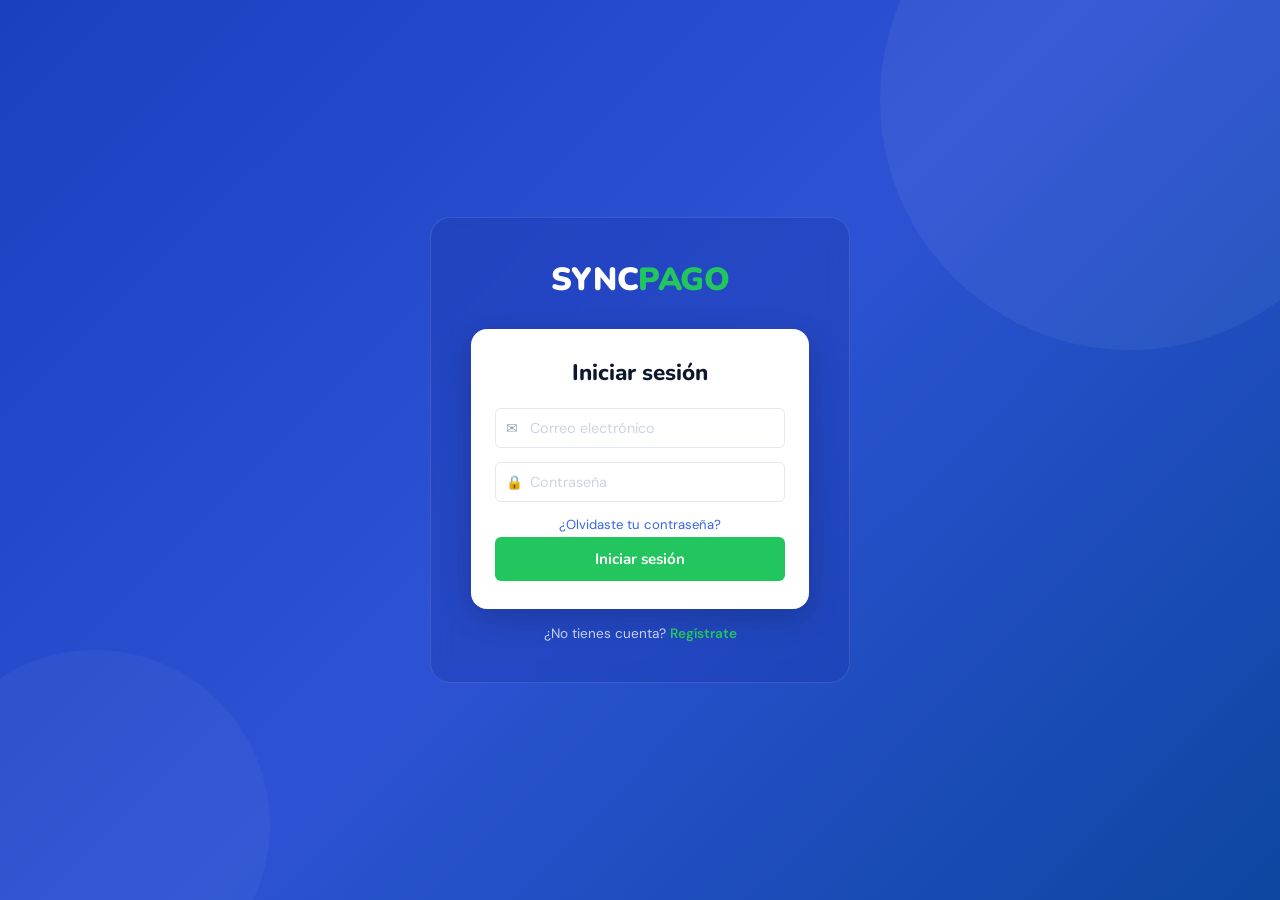
<file: Frontend/pages/index.html>
<!DOCTYPE html>
<html lang="es">
<head>
  <meta charset="UTF-8">
  <meta name="viewport" content="width=device-width, initial-scale=1.0">
  <title>SYNCPAGO — Iniciar sesión</title>
  <link rel="stylesheet" href="../css/variables.css">
  <link rel="stylesheet" href="../css/base.css">
  <link rel="stylesheet" href="../css/auth.css">
  <link rel="icon" href="../img/favicon.ico" type="image/x-icon">
</head>
<body>

<div class="auth-screen">
  <div class="auth-inner">

    <!-- Logo -->
    <div class="auth-logo">SYNC<span>PAGO</span></div>

    <!-- Tarjeta -->
    <div class="auth-card">
      <h2>Iniciar sesión</h2>

      <!-- RF-002: correo + contraseña -->
      <div class="field-group" id="fg-email">
        <span class="icon">✉</span>
        <input type="email" id="email" placeholder="Correo electrónico" autocomplete="email">
        <p class="field-error">Ingresa un correo válido.</p>
      </div>

      <div class="field-group" id="fg-pass">
        <span class="icon">🔒</span>
        <input type="password" id="password" placeholder="Contraseña" autocomplete="current-password">
        <p class="field-error">La contraseña es obligatoria.</p>
      </div>

      <!-- RF-003: enlace recuperación -->
      <a class="forgot-link" href="forgot-password.html">¿Olvidaste tu contraseña?</a>

      <button class="btn-primary" onclick="handleLogin()">Iniciar sesión</button>
    </div>

    <!-- RF-001: ir a registro -->
    <div class="auth-link">
      ¿No tienes cuenta? <a href="register.html">Regístrate</a>
    </div>

  </div>
</div>

<script src="../js/auth.js"></script>
<script>
  function handleLogin() {
    const email    = document.getElementById('email');
    const password = document.getElementById('password');
    let valid = true;

    // RF-024: validación
    if (!email.value || !email.value.includes('@')) {
      document.getElementById('fg-email').classList.add('error');
      valid = false;
    } else {
      document.getElementById('fg-email').classList.remove('error');
    }

    if (!password.value) {
      document.getElementById('fg-pass').classList.add('error');
      valid = false;
    } else {
      document.getElementById('fg-pass').classList.remove('error');
    }

    if (valid) {
      // RF-002: llamada a auth.js → login(email, password)
      login(email.value, password.value);
    }
  }
</script>

</body>
</html>
</file>
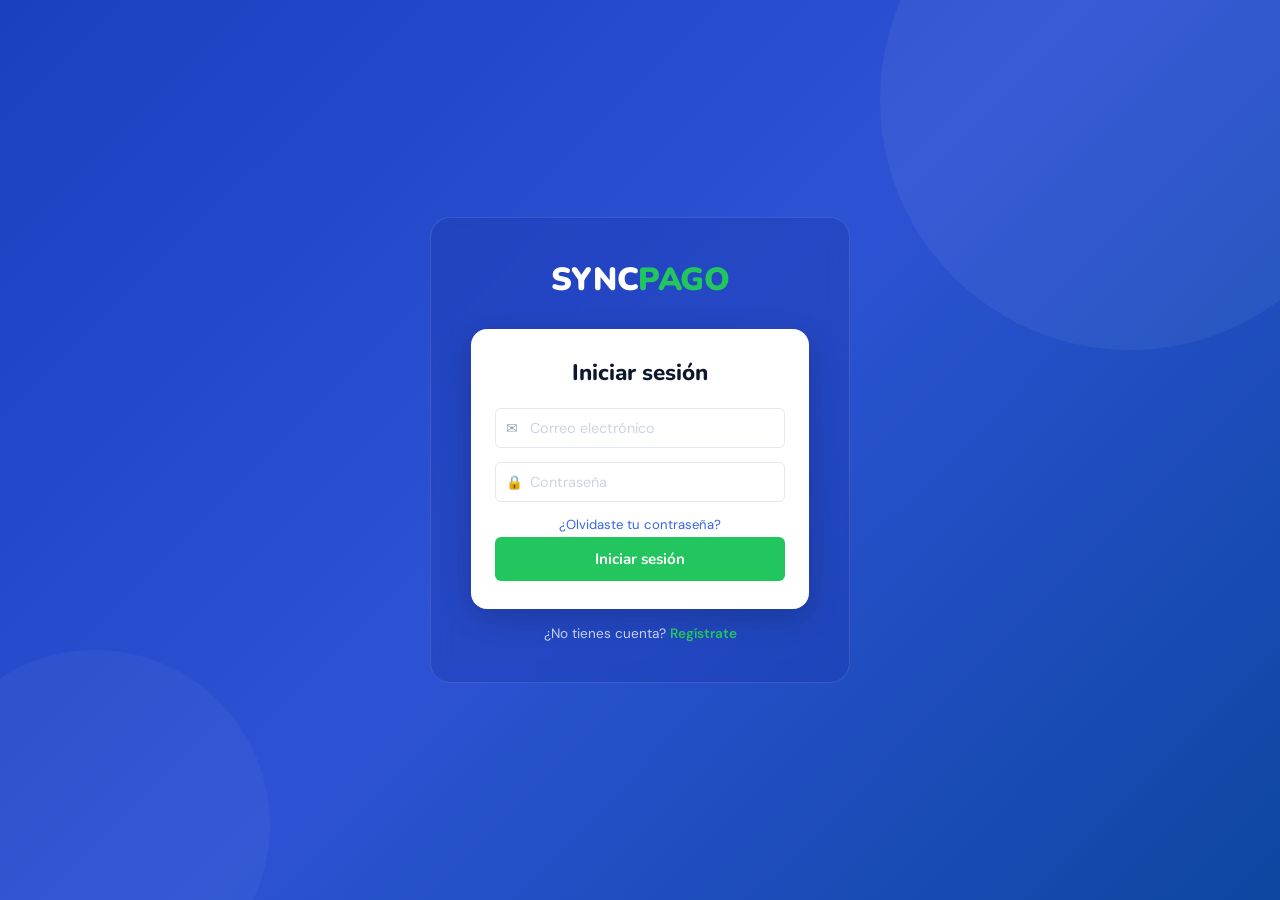
<file: Frontend/pages/dashboard.html>
<!DOCTYPE html>
<html lang="es">
<head>
  <meta charset="UTF-8">
  <meta name="viewport" content="width=device-width, initial-scale=1.0">
  <title>SYNCPAGO — Dashboard</title>
  <link rel="stylesheet" href="../css/variables.css">
  <link rel="stylesheet" href="../css/base.css">
  <link rel="stylesheet" href="../css/layout.css">
  <link rel="stylesheet" href="../css/components.css">
  <link rel="stylesheet" href="../css/dashboard.css">
  <link rel="stylesheet" href="../css/responsive.css">
</head>
<body>

<!-- RF-005: si no hay token → redirige a login (manejado en auth.js) -->

<div class="app-layout">

  <!-- SIDEBAR -->
  <nav class="sidebar" id="sidebar">
    <div class="sidebar-logo">SYNC<span>PAGO</span></div>
    <div class="sidebar-nav">
      <a class="nav-item active" href="dashboard.html">🏠 Inicio</a>
      <a class="nav-item" href="gastos.html">📋 Mis Recibos</a>
      <a class="nav-item" href="recordatorios.html">
        🔔 Recordatorios
        <span class="nav-badge" id="badge-rec">3</span>
      </a>
      <a class="nav-item" href="insights.html">📊 Estadísticas</a>
      <a class="nav-item" href="historial.html">🕓 Historial</a>
    </div>
    <button class="nav-btn-add" onclick="window.location.href='gastos.html'">+ Agregar Recibo</button>
  </nav>
  <div class="sidebar-overlay" id="overlay" onclick="closeSidebar()"></div>

  <!-- MAIN -->
  <div class="main-wrap">

    <!-- TOPBAR -->
    <header class="topbar">
      <button class="menu-toggle" onclick="toggleSidebar()">☰</button>
      <div class="search-bar">
        <span class="search-icon">🔍</span>
        <!-- RF-021: búsqueda -->
        <input type="text" placeholder="Buscar Recibos..." id="global-search">
      </div>
      <div class="topbar-right">
        <!-- RF-018: moneda -->
        <select class="currency-select" id="currency-sel" onchange="setCurrency(this.value)">
          <option value="COP">COP $</option>
          <option value="USD">USD $</option>
          <option value="EUR">EUR €</option>
        </select>
        <!-- RF-022: idioma -->
        <div class="lang-switcher">
          <button class="lang-btn active" onclick="setLang('es',this)">ES</button>
          <button class="lang-btn" onclick="setLang('en',this)">EN</button>
        </div>
        <button class="notif-btn">
          🔔
          <span class="notif-dot"></span>
        </button>
        <div class="user-menu" onclick="toggleDropdown()">
          <div class="avatar">👤</div>
          <span id="username-display">Usuario</span>
          <span>▾</span>
          <!-- RF-004: cerrar sesión -->
          <div class="user-dropdown" id="user-dropdown">
            <div class="dd-header">
              <div class="dd-email" id="email-display"></div>
              <div class="dd-avatar">👤</div>
              <div class="dd-name" id="fullname-display">Usuario</div>
            </div>
            <div class="dd-item manage">🛠 Gestionar cuenta</div>
            <div class="dd-item logout" onclick="logout()">↩ Cerrar sesión</div>
          </div>
        </div>
      </div>
    </header>

    <!-- CONTENT -->
    <main class="content">

     <!-- Bienvenida RF-015 -->
  <div class="welcome-banner">
    <h1>
      ¡Te damos la bienvenida,
     <span id="welcome-name">Usuario</span>!
     </h1>

   <p>
      Aquí tienes un resumen de tus finanzas.
      Revisa tus próximos pagos y mantente al día.
    </p>
  </div>

      <!-- KPIs RF-015 -->
      <div class="kpi-grid">
        <div class="kpi-card">
          <div class="kpi-label">Total este mes</div>
          <div class="kpi-value" id="kpi-total">$0</div>
          <div class="kpi-sub">en recibos registrados</div>
        </div>
        <div class="kpi-card green">
          <div class="kpi-label">Pagados</div>
          <div class="kpi-value" id="kpi-paid">0</div>
          <div class="kpi-sub">obligaciones al día</div>
        </div>
        <div class="kpi-card yellow">
          <div class="kpi-label">Pendientes</div>
          <div class="kpi-value" id="kpi-pending">0</div>
          <div class="kpi-sub">próximos a vencer</div>
        </div>
        <div class="kpi-card red">
          <div class="kpi-label">Vencidos</div>
          <div class="kpi-value" id="kpi-overdue">0</div>
          <div class="kpi-sub">requieren atención</div>
        </div>
      </div>

      <!-- Features -->
      <div class="features-grid">
        <div class="feature-card">
          <div class="feature-icon">📂</div>
          <div>
            <h3>1. Centraliza</h3>
            <p>Reúne todos tus gastos (arriendo, luz, salud...) en un solo lugar seguro.</p>
          </div>
        </div>
        <div class="feature-card">
          <div class="feature-icon">📅</div>
          <div>
            <h3>2. Automatiza</h3>
            <p>Configura ciclos de pago y recibe alertas automáticas antes del vencimiento.</p>
          </div>
        </div>
        <div class="feature-card">
          <div class="feature-icon">📱</div>
          <div>
            <h3>3. Notificaciones</h3>
            <p>Alertas preventivas por WhatsApp para pagar a tiempo y evitar mora.</p>
          </div>
        </div>
        <div class="feature-card">
          <div class="feature-icon">📊</div>
          <div>
            <h3>4. Historial</h3>
            <p>Consulta el historial completo de tus consumos y analiza tu flujo de efectivo.</p>
          </div>
        </div>
      </div>

    </main>
  </div>
</div>

<!-- TOAST -->
<div class="toast" id="toast"></div>

<script src="../js/auth.js"></script>
<script src="../js/utils.js"></script>
<script src="../js/i18n.js"></script>
<script src="../js/dashboard.js"></script>
<script>
  // RF-005: guard
  requireAuth();

  function toggleSidebar() {
    document.getElementById('sidebar').classList.toggle('open');
    document.getElementById('overlay').classList.toggle('open');
  }
  function closeSidebar() {
    document.getElementById('sidebar').classList.remove('open');
    document.getElementById('overlay').classList.remove('open');
  }
  function toggleDropdown() {
    document.getElementById('user-dropdown').classList.toggle('open');
  }
  document.addEventListener('click', e => {
    const menu = document.querySelector('.user-menu');
    const dd   = document.getElementById('user-dropdown');
    if (dd && !menu.contains(e.target)) dd.classList.remove('open');
  });
</script>
<script>

document.addEventListener("DOMContentLoaded", () => {

    const currency =
        localStorage.getItem("currency")
        || "COP";

    const selector =
        document.getElementById("currency-sel");

    if (selector) {
        selector.value = currency;
    }

});

</script>
</body>
</html>
</file>
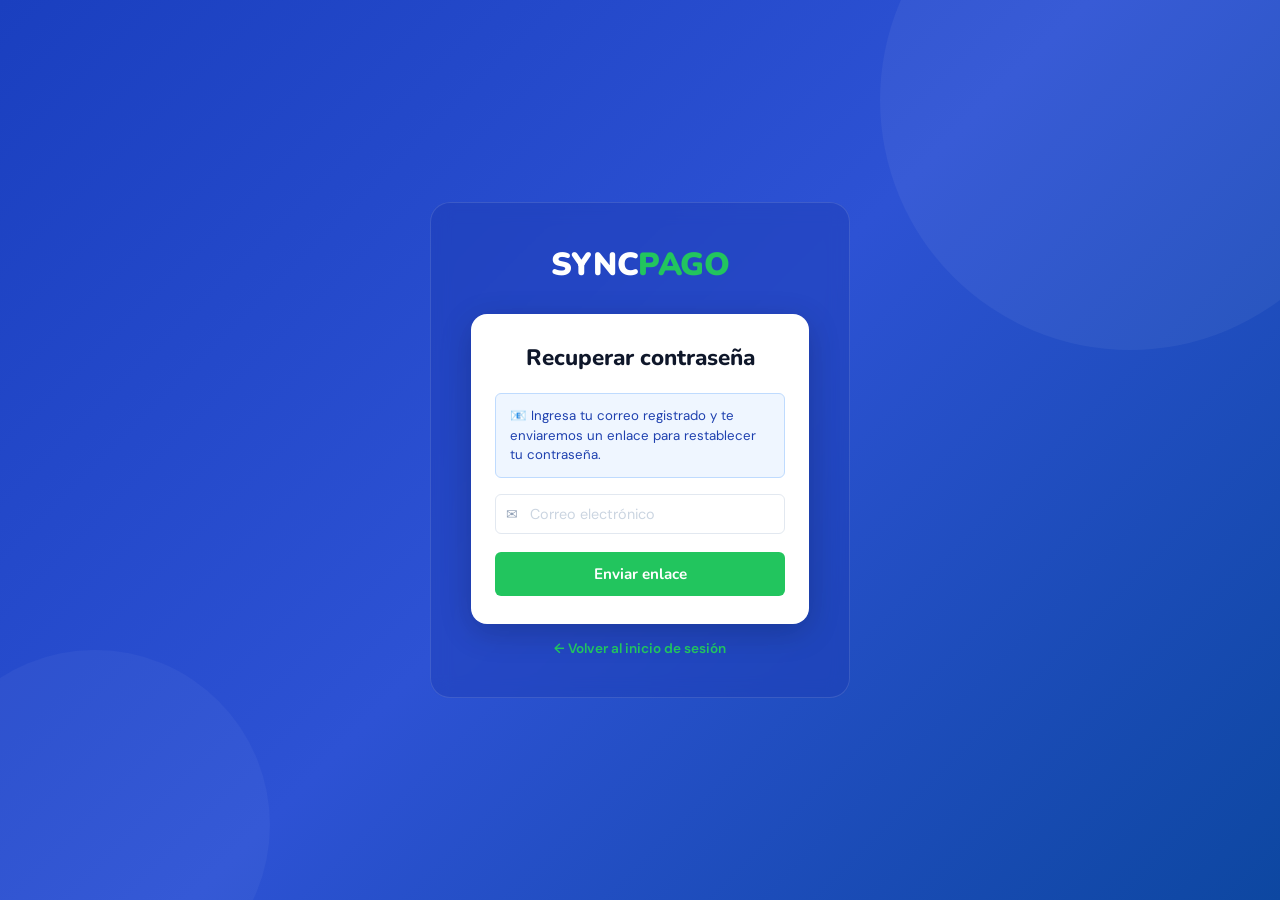
<file: Frontend/pages/forgot-password.html>
<!DOCTYPE html>
<html lang="es">
<head>
  <meta charset="UTF-8">
  <meta name="viewport" content="width=device-width, initial-scale=1.0">
  <title>SYNCPAGO — Recuperar contraseña</title>
  <link rel="stylesheet" href="../css/variables.css">
  <link rel="stylesheet" href="../css/base.css">
  <link rel="stylesheet" href="../css/auth.css">
</head>
<body>

<div class="auth-screen">
  <div class="auth-inner">

    <div class="auth-logo">SYNC<span>PAGO</span></div>

    <div class="auth-card">
      <h2>Recuperar contraseña</h2>

      <!-- RF-003 -->
      <div class="info-box">
        📧 Ingresa tu correo registrado y te enviaremos un enlace para restablecer tu contraseña.
      </div>

      <div class="field-group" id="fg-email">
        <span class="icon">✉</span>
        <input type="email" id="email" placeholder="Correo electrónico">
        <p class="field-error">Ingresa un correo válido.</p>
      </div>

      <button class="btn-primary" onclick="handleForgot()">Enviar enlace</button>

      <!-- Mensaje de éxito (oculto por defecto) -->
      <div id="success-msg" class="hidden" style="
        margin-top: 14px;
        background: #dcfce7;
        border-radius: 8px;
        padding: 12px 14px;
        font-size: 0.85rem;
        color: #16a34a;
        text-align: center;
      ">
        ✅ Enlace enviado. Revisa tu bandeja de entrada.
      </div>
    </div>

    <div class="auth-link">
      <a href="index.html">← Volver al inicio de sesión</a>
    </div>

  </div>
</div>

<script src="../js/auth.js"></script>
<script>
  function handleForgot() {
    const email = document.getElementById('email');
    const fg    = document.getElementById('fg-email');

    if (!email.value.includes('@')) {
      fg.classList.add('error');
      return;
    }
    fg.classList.remove('error');

    // RF-003: llamada a auth.js → forgotPassword(email)
    forgotPassword(email.value);
    document.getElementById('success-msg').classList.remove('hidden');
  }
</script>

</body>
</html>
</file>
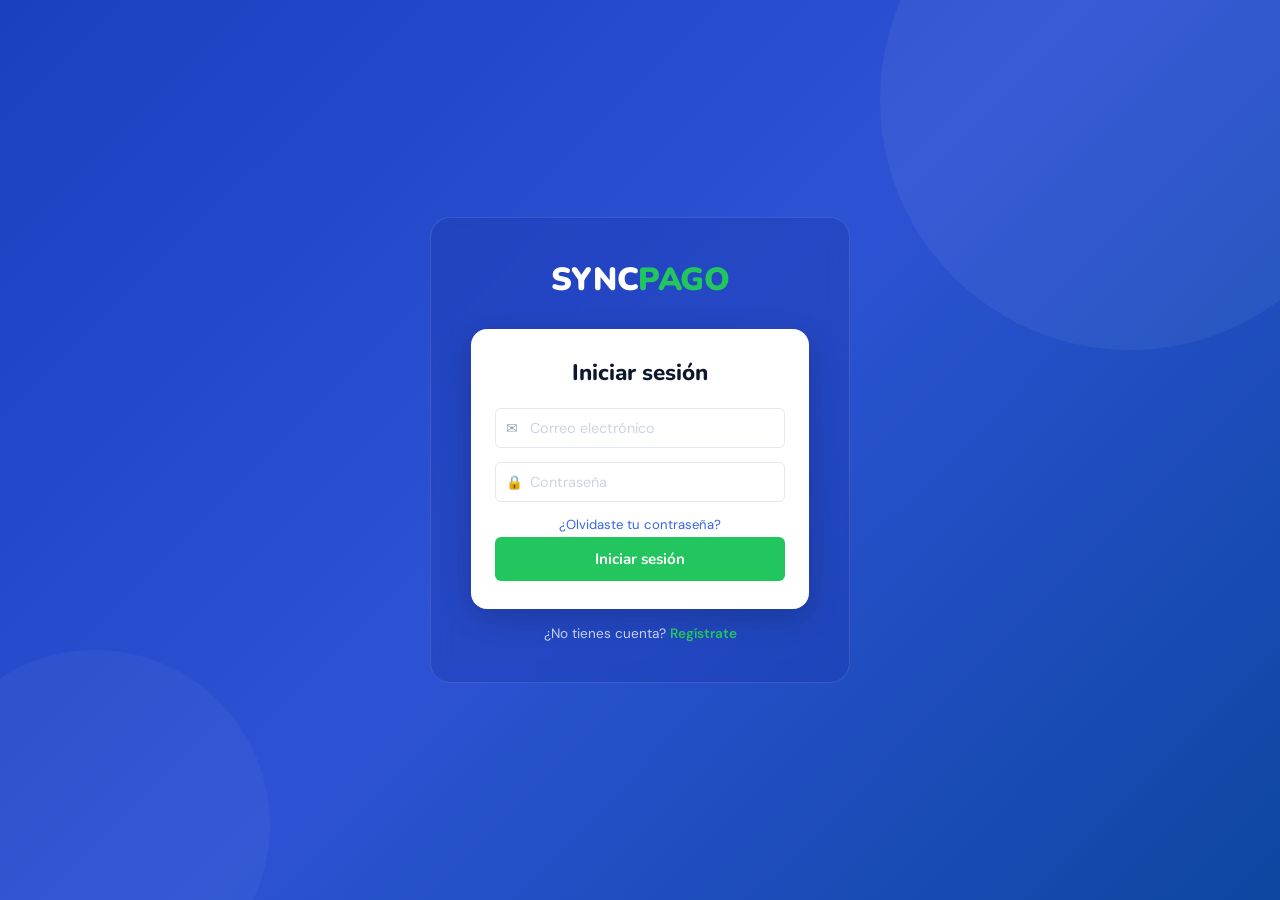
<file: Frontend/pages/gastos.html>
<!DOCTYPE html>
<html lang="es">
<head>
  <meta charset="UTF-8">
  <meta name="viewport" content="width=device-width, initial-scale=1.0">
  <title>SYNCPAGO — Mis Recibos</title>
  <link rel="stylesheet" href="../css/variables.css">
  <link rel="stylesheet" href="../css/base.css">
  <link rel="stylesheet" href="../css/layout.css">
  <link rel="stylesheet" href="../css/components.css">
  <link rel="stylesheet" href="../css/responsive.css">
</head>
<body>

<div class="app-layout">

  <!-- SIDEBAR -->
  <nav class="sidebar" id="sidebar">
    <div class="sidebar-logo">SYNC<span>PAGO</span></div>
    <div class="sidebar-nav">
      <a class="nav-item" href="dashboard.html">🏠 Inicio</a>
      <a class="nav-item active" href="recibos.html">📋 Mis Recibos</a>
      <a class="nav-item" href="recordatorios.html">🔔 Recordatorios</a>
      <a class="nav-item" href="insights.html">📊 Estadísticas</a>
      <a class="nav-item" href="historial.html">🕓 Historial</a>
    </div>
    <button class="nav-btn-add" onclick="openModal('modal-nuevo')">+ Agregar Recibo</button>
  </nav>
  <div class="sidebar-overlay" id="overlay" onclick="closeSidebar()"></div>

  <div class="main-wrap">

    <header class="topbar">
      <button class="menu-toggle" onclick="toggleSidebar()">☰</button>
      <div class="search-bar">
        <span class="search-icon">🔍</span>
        <!-- RF-021 -->
        <input type="text" id="search" placeholder="Buscar por Empresa/Servicio..." oninput="filterGastos()">
      </div>
      <div class="topbar-right">
        <button class="notif-btn">🔔</button>
        <div class="user-menu" onclick="toggleDropdown()">
    <div class="avatar">👤</div>

    <span id="username-display">Usuario</span> ▾

    <div class="user-dropdown" id="user-dropdown">
        <div class="dd-header">
            <div class="dd-avatar">👤</div>

            <div class="dd-name" id="fullname-display">
                Usuario
            </div>

            <div class="dd-email" id="email-display"></div>
        </div>

        <div class="dd-item logout" onclick="logout()">
            ↩ Cerrar sesión
        </div>
    </div>
</div>
    </header>

    <main class="content">

      <div class="page-header">
        <h2>Mis Recibos</h2>
        <p>Gestiona todas tus obligaciones financieras en un solo lugar.</p>
      </div>

      <div class="page-notice">
        Todo recibo registrado puede ser editado en cualquier momento. Al eliminar, el registro se conserva en el historial.
      </div>

      <!-- RF-021: Toolbar de búsqueda y filtros -->
      <div class="table-toolbar">
        <!-- RF-007: filtrar por categoría -->
        <select class="filter-btn" id="filter-cat" onchange="filterGastos()" style="padding:7px 14px;appearance:none;border:1.5px solid var(--gray-200);border-radius:var(--radius-sm);font-size:0.85rem;font-weight:600;color:var(--gray-700);background:white;">
          <option value="">☰ Todas las categorías</option>
          <option value="Vivienda">🏠 Vivienda</option>
          <option value="Servicios">💡 Servicios</option>
          <option value="Salud">❤️ Salud</option>
          <option value="Educación">📚 Educación</option>
          <option value="Ocio">🎭 Ocio</option>
          <option value="Impuestos">📑 Impuestos</option>
          <option value="Otro">📦 Otro</option>
        </select>

        <!-- RF-023: filtrar por estado -->
        <select class="filter-btn" id="filter-status" onchange="filterGastos()" style="padding:7px 14px;appearance:none;border:1.5px solid var(--gray-200);border-radius:var(--radius-sm);font-size:0.85rem;font-weight:600;color:var(--gray-700);background:white;">
          <option value="">Todos los estados</option>
          <option value="Pendiente">Pendiente</option>
          <option value="Hoy">Hoy</option>
          <option value="Vencido">Vencido</option>
          <option value="Pagado">Pagado</option>
        </select>

        <div class="search-input-wrap">
          <span style="color:var(--gray-400);font-size:0.85rem">🔍</span>
          <input type="text" placeholder="Buscar recibo..." id="search2" oninput="filterGastos()">
        </div>
      </div>

      <!-- Tabla RF-006 RF-007 RF-008 RF-009 RF-010 RF-011 RF-023 -->
      <table class="data-table">
        <thead>
          <tr>
            <th>Empresa/Servicio</th>
            <th>Categoría</th>
            <th>Monto</th>
            <th>Vencimiento</th>
            <th>Ciclo</th>
            <th>Estado</th><!-- RF-023 -->
            <th>Acciones</th>
          </tr>
        </thead>
        <tbody id="gastos-tbody">
          <!-- Poblado por gastos.js -->
        </tbody>
      </table>

      <!-- Paginación -->
      <div class="pagination">
        <span id="pag-info">Página 1 de 1</span>
        <div class="page-btns">
          <button class="page-btn" id="btn-prev" disabled onclick="changePage(-1)">Anterior</button>
          <span class="page-info" id="pag-num">1 de 1</span>
          <button class="page-btn" id="btn-next" onclick="changePage(1)">Siguiente</button>
        </div>
      </div>

    </main>
  </div>
</div>

<!-- ══ MODAL: NUEVO GASTO RF-006 RF-007 RF-010 RF-011 ══ -->
<div class="modal-overlay" id="modal-nuevo">
  <div class="modal">
    <div class="modal-header">
      <button class="modal-back" onclick="closeModal('modal-nuevo')">←</button>
      <h3>Nuevo recibo</h3>
    </div>
    <div class="modal-body">

      <!-- RF-006: nombre -->
      <div class="form-field" id="ff-nombre">
        <label><span class="licon">📋</span> Nombre del recibo</label>
        <input type="text" id="new-nombre" placeholder="Ej: Arriendo, Luz, Netflix...">
        <p class="field-error">El nombre es obligatorio.</p>
      </div>

      <!-- RF-007: categoría -->
      <div class="form-field">
        <label>Categoría</label>
        <div class="select-wrap">
          <select id="new-categoria">
            <option value="">Seleccionar categoría</option>
            <option>Vivienda</option>
            <option>Servicios</option>
            <option>Salud</option>
            <option>Educación</option>
            <option>Ocio</option>
            <option>Impuestos</option>
            <option>Otro</option>
          </select>
        </div>
      </div>

      <!-- RF-006: monto -->
      <div class="form-field" id="ff-monto">
        <label>$ Monto</label>
        <input type="number" id="new-monto" placeholder="0" min="0">
        <p class="field-error">Ingresa un monto válido mayor a 0.</p>
      </div>

      <!-- RF-006: fecha de vencimiento -->
      <div class="form-field" id="ff-fecha">
        <label>📅 Fecha de vencimiento</label>
        <input type="date" id="new-fecha">
        <p class="field-error">La fecha es obligatoria.</p>
      </div>

      <!-- RF-010: ciclo -->
      <div class="form-field">
        <label>🔁 Ciclo de pago</label>
        <div class="select-wrap">
          <select id="new-ciclo">
            <option value="unico">Único</option>
            <option value="diario">Diario</option>
            <option value="semanal">Semanal</option>
            <option value="mensual" selected>Mensual</option>
            <option value="trimestral">Trimestral</option>
            <option value="anual">Anual</option>
          </select>
        </div>
      </div>

      <!-- RF-011: color personalizado -->
      <div class="form-field">
        <label>🎨 Color identificador</label>
        <div class="color-picker-row">
          <input type="color" id="new-color" value="#3563e9">
          <span style="font-size:0.83rem;color:var(--gray-500)">Elige un color para identificar este gasto rápidamente</span>
        </div>
      </div>

    </div>
    <div class="modal-footer">
      <button class="btn-confirm" onclick="addGasto()">Confirmar</button>
    </div>
  </div>
</div>

<!-- ══ MODAL: EDITAR GASTO RF-008 ══ -->
<div class="modal-overlay" id="modal-editar">
  <div class="modal">
    <div class="modal-header">
      <button class="modal-back" onclick="closeModal('modal-editar')">←</button>
      <h3>Editar recibo</h3>
    </div>
    <div class="modal-body">
      <div class="form-field">
        <label>Nombre</label>
        <input type="text" id="edit-nombre">
      </div>
      <div class="form-field">
        <label>Categoría</label>
        <div class="select-wrap">
          <select id="edit-categoria">
            <option>Vivienda</option><option>Servicios</option>
            <option>Salud</option><option>Educación</option>
            <option>Ocio</option><option>Impuestos</option><option>Otro</option>
          </select>
        </div>
      </div>
      <div class="form-row">
        <div class="form-field">
          <label>$ Monto</label>
          <input type="number" id="edit-monto" min="0">
        </div>
        <div class="form-field">
          <label>📅 Fecha</label>
          <input type="date" id="edit-fecha">
        </div>
      </div>
      <div class="form-field">
        <label>🔁 Ciclo</label>
        <div class="select-wrap">
          <select id="edit-ciclo">
            <option value="unico">Único</option>
            <option value="diario">Diario</option>
            <option value="semanal">Semanal</option>
            <option value="mensual">Mensual</option>
            <option value="trimestral">Trimestral</option>
            <option value="anual">Anual</option>
          </select>
        </div>
      </div>
      <div class="form-field">
        <label>🎨 Color</label>
        <input type="color" id="edit-color">
      </div>
    </div>
    <div class="modal-footer">
      <button class="btn-save" onclick="saveEdit()">Guardar cambios</button>
      <!-- RF-009: soft delete -->
      <button class="btn-danger" onclick="softDelete()">Eliminar</button>
    </div>
  </div>
</div>

<!-- TOAST -->
<div class="toast" id="toast"></div>

<script src="../js/auth.js"></script>
<script src="../js/utils.js"></script>
<script src="../js/gastos.js"></script>
<script>
  requireAuth();
  function toggleSidebar() {
    document.getElementById('sidebar').classList.toggle('open');
    document.getElementById('overlay').classList.toggle('open');
  }
  function closeSidebar() {
    document.getElementById('sidebar').classList.remove('open');
    document.getElementById('overlay').classList.remove('open');
  }
  function toggleDropdown() {
    document.getElementById('user-dropdown').classList.toggle('open');
  }
  function openModal(id)  { document.getElementById(id).classList.add('open'); }
  function closeModal(id) { document.getElementById(id).classList.remove('open'); }
  document.querySelectorAll('.modal-overlay').forEach(o =>
    o.addEventListener('click', e => { if (e.target === o) o.classList.remove('open'); })
  );
</script>
</body>
</html>
</file>
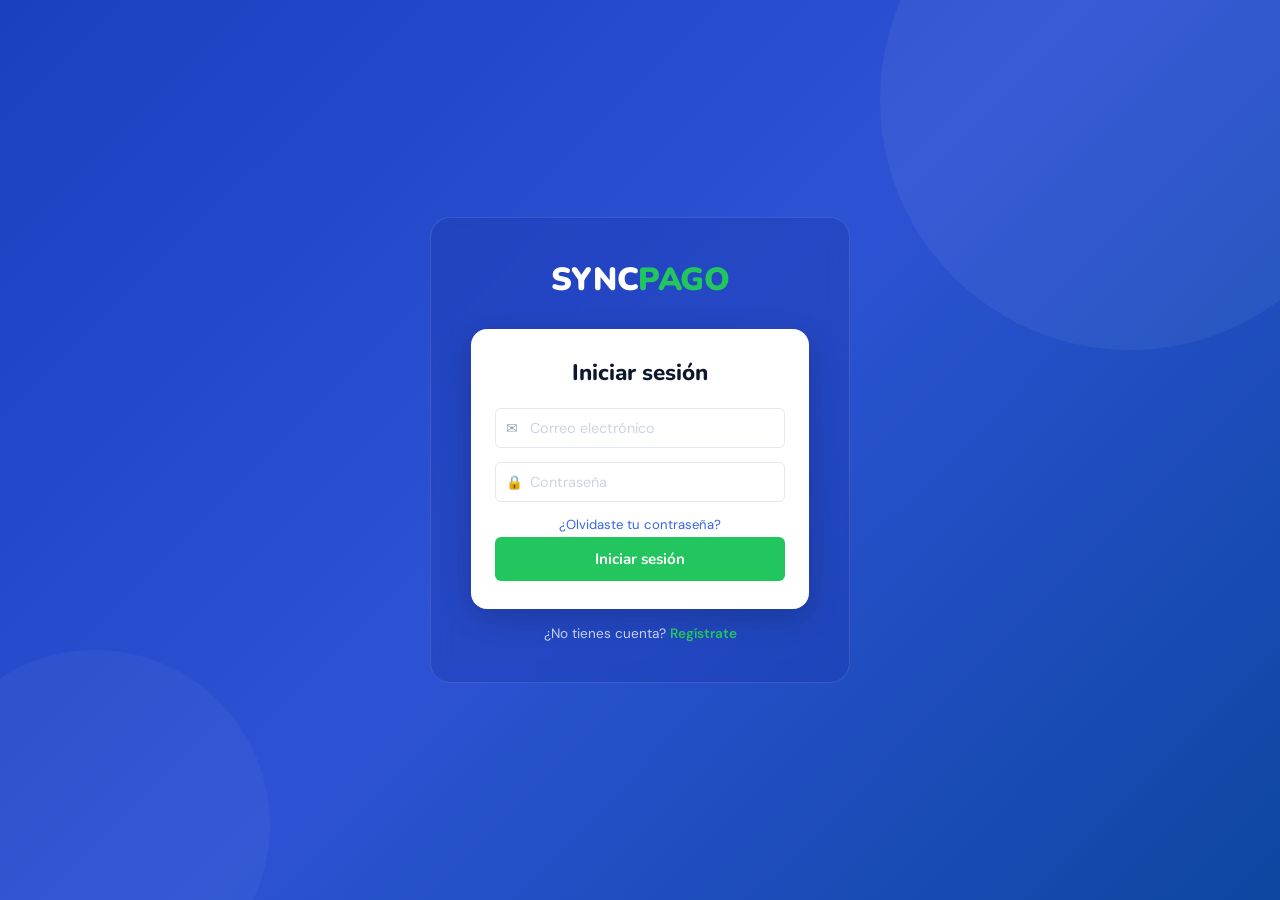
<file: Frontend/pages/historial.html>
<!DOCTYPE html>
<html lang="es">
<head>
  <meta charset="UTF-8">
  <meta name="viewport" content="width=device-width, initial-scale=1.0">
  <title>SYNCPAGO — Historial</title>
  <link rel="stylesheet" href="../css/variables.css">
  <link rel="stylesheet" href="../css/base.css">
  <link rel="stylesheet" href="../css/layout.css">
  <link rel="stylesheet" href="../css/components.css">
  <link rel="stylesheet" href="../css/responsive.css">
</head>
<body>

<div class="app-layout">

  <nav class="sidebar" id="sidebar">
    <div class="sidebar-logo">SYNC<span>PAGO</span></div>
    <div class="sidebar-nav">
      <a class="nav-item" href="dashboard.html">🏠 Inicio</a>
      <a class="nav-item" href="gastos.html">📋 Mis Recibos</a>
      <a class="nav-item" href="recordatorios.html">🔔 Recordatorios</a>
      <a class="nav-item" href="insights.html">📊 Estadísticas</a>
      <a class="nav-item active" href="historial.html">🕓 Historial</a>
    </div>
    <button class="nav-btn-add" onclick="window.location.href='gastos.html'">+ Agregar Recibo</button>
  </nav>
  <div class="sidebar-overlay" id="overlay" onclick="closeSidebar()"></div>

  <div class="main-wrap">
    <header class="topbar">
      <button class="menu-toggle" onclick="toggleSidebar()">☰</button>
      <div class="search-bar">
        <span class="search-icon">🔍</span>
        <!-- RF-021 -->
        <input type="text" placeholder="Buscar en historial..." id="hist-search" oninput="filterHistorial()">
      </div>
      <div class="topbar-right">
        <button class="notif-btn">🔔</button>
       <div class="user-menu" onclick="toggleDropdown()">
    <div class="avatar">👤</div>

    <span id="username-display">Usuario</span> ▾

    <div class="user-dropdown" id="user-dropdown">
        <div class="dd-header">
            <div class="dd-avatar">👤</div>

            <div class="dd-name" id="fullname-display">
                Usuario
            </div>

            <div class="dd-email" id="email-display"></div>
        </div>

        <div class="dd-item logout" onclick="logout()">
            ↩ Cerrar sesión
        </div>
    </div>
</div>
    </header>

    <main class="content">

      <div class="page-header">
        <h2>Historial</h2>
        <p>Consulta el historial completo de tus recibos registrados.</p>
      </div>

      <!-- RF-021: Filtros avanzados -->
      <div class="table-toolbar">
        <!-- Filtro por estado -->
        <select class="filter-btn" id="hist-status" onchange="filterHistorial()" style="padding:7px 14px;appearance:none;border:1.5px solid var(--gray-200);border-radius:var(--radius-sm);font-size:0.85rem;font-weight:600;color:var(--gray-700);background:white;">
          <option value="">Todos los estados</option>
          <option value="Pagado">✅ Pagado</option>
          <option value="Pendiente">⏳ Pendiente</option>
          <option value="Vencido">⚠️ Vencido</option>
          <option value="Eliminado">🗑 Eliminado</option>
        </select>

        <!-- Filtro por categoría -->
        <select class="filter-btn" id="hist-cat" onchange="filterHistorial()" style="padding:7px 14px;appearance:none;border:1.5px solid var(--gray-200);border-radius:var(--radius-sm);font-size:0.85rem;font-weight:600;color:var(--gray-700);background:white;">
          <option value="">Todas las categorías</option>
          <option>Vivienda</option>
          <option>Servicios</option>
          <option>Salud</option>
          <option>Educación</option>
          <option>Ocio</option>
          <option>Impuestos</option>
        </select>

        <!-- RF-021: filtro por rango de fechas -->
        <input type="date" id="hist-from"
          style="padding:7px 10px;border:1.5px solid var(--gray-200);border-radius:var(--radius-sm);font-size:0.82rem;color:var(--gray-700);background:white;"
          onchange="filterHistorial()" title="Desde">
        <input type="date" id="hist-to"
          style="padding:7px 10px;border:1.5px solid var(--gray-200);border-radius:var(--radius-sm);font-size:0.82rem;color:var(--gray-700);background:white;"
          onchange="filterHistorial()" title="Hasta">

        <div class="search-input-wrap">
          <span style="color:var(--gray-400);font-size:0.85rem">🔍</span>
          <input type="text" placeholder="Buscar..." id="hist-q" oninput="filterHistorial()">
        </div>
      </div>

      <!-- RF-019: tabla de historial completo -->
      <table class="data-table">
        <thead>
          <tr>
            <th>Empresa/Servicio</th>
            <th>Categoría</th>
            <th>Monto</th>
            <th>Fecha de vencimiento</th>
            <th>Estado</th>
          </tr>
        </thead>
        <tbody id="hist-tbody">
        </tbody>
      </table>

      <div class="pagination">

  <span id="hist-pag-info">
    Página 1 de 1
  </span>

  <div class="page-btns">

    <button
      class="page-btn"
      id="hist-prev"
      disabled>
      Anterior
    </button>

    <span
      class="page-info"
      id="hist-pag-num">
      1 de 1
    </span>

    <button
      class="page-btn"
      id="hist-next">
      Siguiente
    </button>

  </div>

</div>

    </main>
  </div>
</div>

<div class="toast" id="toast"></div>

<script src="../js/auth.js"></script>
<script src="../js/utils.js"></script>
<script src="../js/historial.js"></script>
<script>
  requireAuth();


  function toggleSidebar() {
    document.getElementById('sidebar').classList.toggle('open');
    document.getElementById('overlay').classList.toggle('open');
  }
  function closeSidebar() {
    document.getElementById('sidebar').classList.remove('open');
    document.getElementById('overlay').classList.remove('open');
  }
  function toggleDropdown() {
    document.getElementById('user-dropdown').classList.toggle('open');
  }
</script>
</body>
</html>
</file>
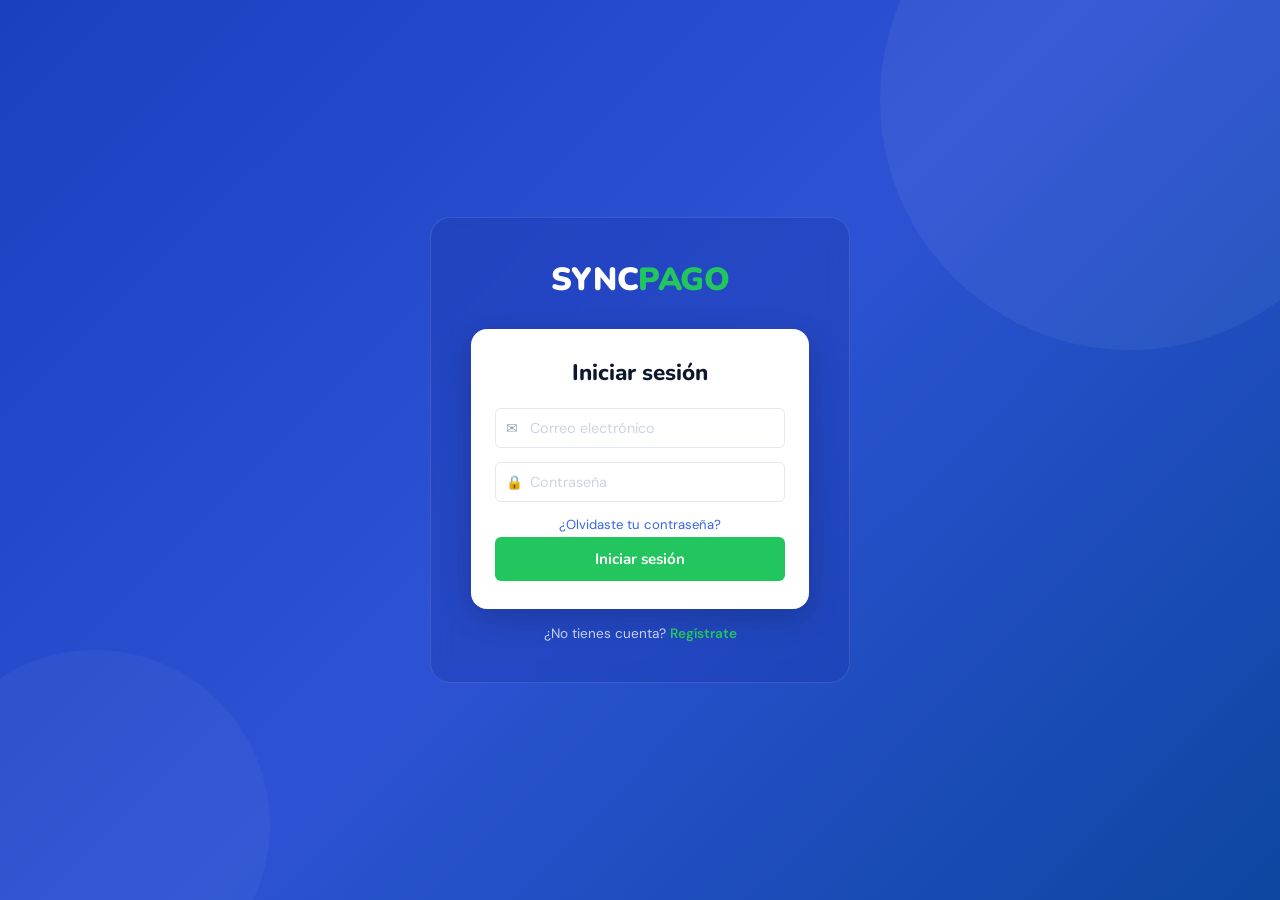
<file: Frontend/pages/insights.html>
<!DOCTYPE html>
<html lang="es">
<head>
  <meta charset="UTF-8">
  <meta name="viewport" content="width=device-width, initial-scale=1.0">
  <title>SYNCPAGO — Estadísticas</title>
  <link rel="stylesheet" href="../css/variables.css">
  <link rel="stylesheet" href="../css/base.css">
  <link rel="stylesheet" href="../css/layout.css">
  <link rel="stylesheet" href="../css/components.css">
  <link rel="stylesheet" href="../css/dashboard.css">
  <link rel="stylesheet" href="../css/responsive.css">
  <style>
    /* Barra de distribución simple RF-017 */
    .bar-item { margin-bottom: 14px; }
    .bar-label {
      display: flex;
      justify-content: space-between;
      font-size: 0.83rem;
      font-weight: 600;
      color: var(--gray-700);
      margin-bottom: 5px;
    }
    .bar-track {
      height: 10px;
      background: var(--gray-100);
      border-radius: 20px;
      overflow: hidden;
    }
    .bar-fill {
      height: 100%;
      border-radius: 20px;
      transition: width 0.5s ease;
    }

    /* Totales RF-016 */
    .total-row {
      display: flex;
      justify-content: space-between;
      align-items: center;
      padding: 14px 0;
      border-bottom: 1px solid var(--gray-100);
    }
    .total-row:last-child { border-bottom: none; }
    .total-row .label { font-size: 0.88rem; color: var(--gray-500); }
    .total-row .value {
      font-family: var(--font-display);
      font-weight: 800;
      font-size: 1.1rem;
      color: var(--gray-900);
    }
    .total-row .value.green { color: var(--green-dark); }
    .total-row .value.red   { color: var(--red); }
  </style>
</head>
<body>

<div class="app-layout">

  <nav class="sidebar" id="sidebar">
    <div class="sidebar-logo">SYNC<span>PAGO</span></div>
    <div class="sidebar-nav">
      <a class="nav-item" href="dashboard.html">🏠 Inicio</a>
      <a class="nav-item" href="gastos.html">📋 Mis Recibos</a>
      <a class="nav-item" href="recordatorios.html">🔔 Recordatorios</a>
      <a class="nav-item active" href="insights.html">📊 Estadísticas</a>
      <a class="nav-item" href="historial.html">🕓 Historial</a>
    </div>
    <button class="nav-btn-add" onclick="window.location.href='gastos.html'">+ Agregar Recibo</button>
  </nav>
  <div class="sidebar-overlay" id="overlay" onclick="closeSidebar()"></div>

  <div class="main-wrap">
    <header class="topbar">
      <button class="menu-toggle" onclick="toggleSidebar()">☰</button>
      <div class="search-bar">
        <span class="search-icon">🔍</span>
        <input type="text" placeholder="Buscar...">
      </div>
      <div class="topbar-right">
        <!-- RF-018: selector de moneda -->
        <select class="currency-select" id="currency-sel" onchange="setCurrency(this.value)">
          <option value="COP">COP $</option>
          <option value="USD">USD $</option>
          <option value="EUR">EUR €</option>
        </select>
        <button class="notif-btn">🔔</button>
        <div class="user-menu" onclick="toggleDropdown()">
  <div class="avatar">👤</div>

  <span id="username-display">Usuario</span> ▾

  <div class="user-dropdown" id="user-dropdown">
    <div class="dd-header">
      <div class="dd-avatar">👤</div>

      <div class="dd-name" id="fullname-display">
        Usuario
      </div>

      <div class="dd-email" id="email-display"></div>
    </div>

    <div class="dd-item logout" onclick="logout()">
      ↩ Cerrar sesión
    </div>
  </div>
</div>
    </header>

    <main class="content">

      <div class="page-header">
        <h2>Estadísticas financieras</h2>
        <p>Analiza tus recibos mes a mes y toma mejores decisiones.</p>
      </div>

      <!-- RF-016: navegación de meses -->
      <div class="month-nav">
        <button onclick="changeMonth(-1)">← Anterior</button>
        <span id="current-month">Junio 2026</span>
        <button onclick="changeMonth(1)">Siguiente →</button>
      </div>

      <!-- RF-016: resumen mensual -->
      <div class="chart-section" style="margin-bottom:20px;">
        <h3>Resumen del mes</h3>
        <div class="total-row">
          <span class="label">Total registrado</span>
          <span class="value" id="ins-total">$560.550</span>
        </div>
        <div class="total-row">
          <span class="label">✅ Pagado</span>
          <span class="value green" id="ins-paid">$197.900</span>
        </div>
        <div class="total-row">
          <span class="label">⏳ Pendiente</span>
          <span class="value" id="ins-pending">$313.050</span>
        </div>
        <div class="total-row">
          <span class="label">⚠️ Vencido</span>
          <span class="value red" id="ins-overdue">$93.000</span>
        </div>
      </div>

      <!-- RF-017: distribución por categoría -->
      <div class="chart-section">
        <h3>📊 Distribución por categoría</h3>
        <div id="bars-container">
          <!-- Poblado por dashboard.js -->
          <div class="bar-item">
            <div class="bar-label"><span>🏠 Vivienda</span><span>$235.000 (42%)</span></div>
            <div class="bar-track"><div class="bar-fill" style="width:42%;background:#3563e9;"></div></div>
          </div>
          <div class="bar-item">
            <div class="bar-label"><span>💡 Servicios</span><span>$171.600 (31%)</span></div>
            <div class="bar-track"><div class="bar-fill" style="width:31%;background:#22c55e;"></div></div>
          </div>
          <div class="bar-item">
            <div class="bar-label"><span>🔥 Gas</span><span>$93.000 (17%)</span></div>
            <div class="bar-track"><div class="bar-fill" style="width:17%;background:#ef4444;"></div></div>
          </div>
          <div class="bar-item">
            <div class="bar-label"><span>📦 Otro</span><span>$60.950 (10%)</span></div>
            <div class="bar-track"><div class="bar-fill" style="width:10%;background:#eab308;"></div></div>
          </div>
        </div>
      </div>

    </main>
  </div>
</div>

<div class="toast" id="toast"></div>

<script src="../js/auth.js"></script>
<script src="../js/utils.js"></script>
<script src="../js/dashboard.js"></script>
<script>
  requireAuth();
  let currentDate = new Date(2026, 5, 1); // Junio 2026

  function changeMonth(dir) {
    currentDate.setMonth(currentDate.getMonth() + dir);
    const names = ['Enero','Febrero','Marzo','Abril','Mayo','Junio','Julio','Agosto','Septiembre','Octubre','Noviembre','Diciembre'];
    document.getElementById('current-month').textContent =
      names[currentDate.getMonth()] + ' ' + currentDate.getFullYear();
  }

  function setCurrency(val) { showToast('Moneda cambiada a ' + val); } // RF-018

  function toggleSidebar() {
    document.getElementById('sidebar').classList.toggle('open');
    document.getElementById('overlay').classList.toggle('open');
  }
  function closeSidebar() {
    document.getElementById('sidebar').classList.remove('open');
    document.getElementById('overlay').classList.remove('open');
  }
  function toggleDropdown() {
    document.getElementById('user-dropdown').classList.toggle('open');
  }
</script>
</body>
</html>
</file>
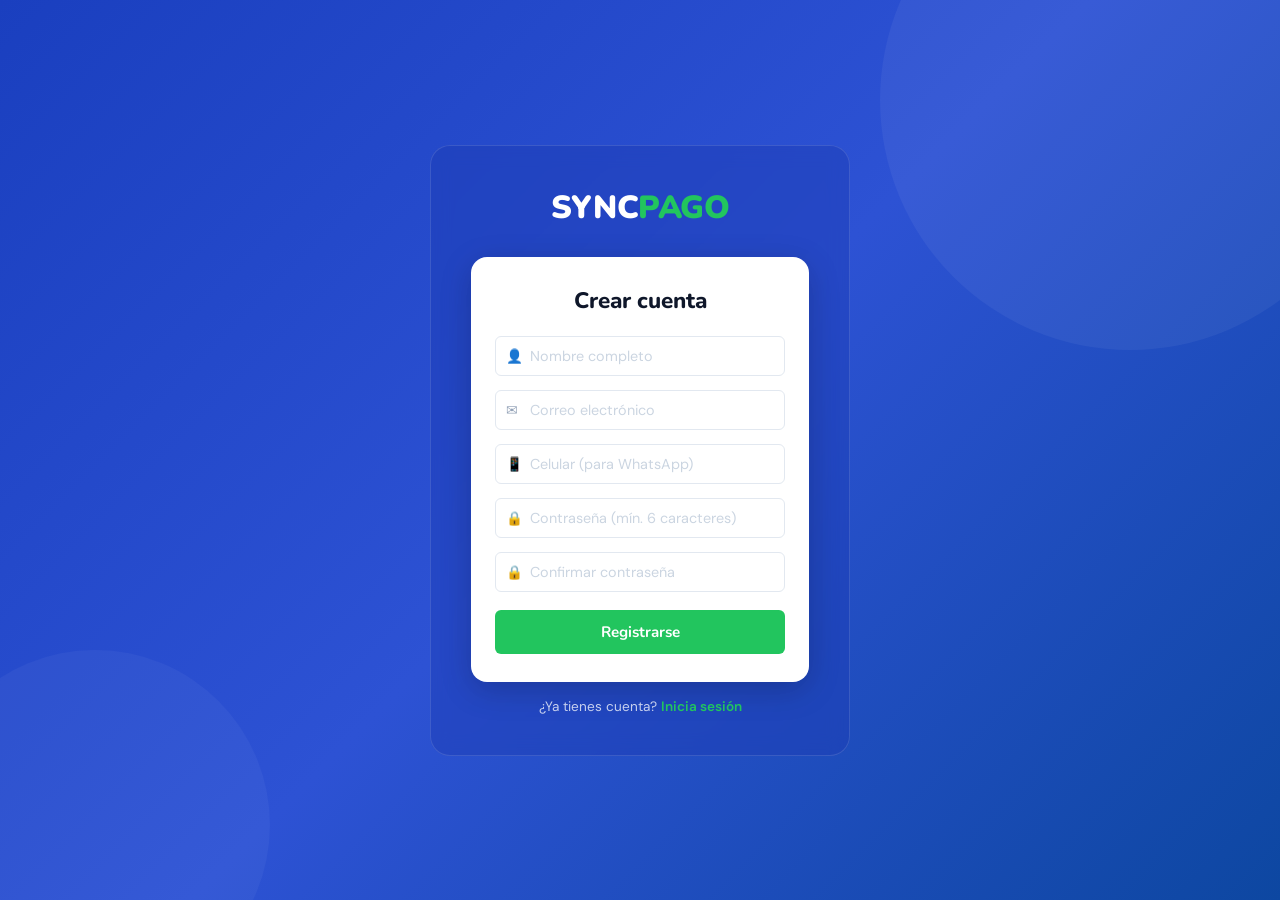
<file: Frontend/pages/register.html>
<!DOCTYPE html>
<html lang="es">
<head>
  <meta charset="UTF-8">
  <meta name="viewport" content="width=device-width, initial-scale=1.0">
  <title>SYNCPAGO — Crear cuenta</title>
  <link rel="stylesheet" href="../css/variables.css">
  <link rel="stylesheet" href="../css/base.css">
  <link rel="stylesheet" href="../css/auth.css">
</head>
<body>

<div class="auth-screen">
  <div class="auth-inner">

    <div class="auth-logo">SYNC<span>PAGO</span></div>

    <div class="auth-card">
      <h2>Crear cuenta</h2>

      <!-- RF-001: campos de registro -->
      <div class="field-group" id="fg-name">
        <span class="icon">👤</span>
        <input type="text" id="name" placeholder="Nombre completo">
        <p class="field-error">El nombre completo es obligatorio.</p>
      </div>

      <div class="field-group" id="fg-email">
        <span class="icon">✉</span>
        <input type="email" id="email" placeholder="Correo electrónico">
        <p class="field-error">Ingresa un correo válido.</p>
      </div>

      <div class="field-group" id="fg-phone">
        <span class="icon">📱</span>
        <input type="tel" id="phone" placeholder="Celular (para WhatsApp)">
        <p class="field-error">Ingresa un número válido.</p>
      </div>

      <div class="field-group" id="fg-pass">
        <span class="icon">🔒</span>
        <input type="password" id="password" placeholder="Contraseña (mín. 6 caracteres)">
        <p class="field-error">La contraseña debe tener al menos 6 caracteres.</p>
      </div>

      <div class="field-group" id="fg-pass2">
        <span class="icon">🔒</span>
        <input type="password" id="password2" placeholder="Confirmar contraseña">
        <p class="field-error">Las contraseñas no coinciden.</p>
      </div>

      <button class="btn-primary" onclick="handleRegister()">Registrarse</button>
    </div>

    <div class="auth-link">
      ¿Ya tienes cuenta? <a href="index.html">Inicia sesión</a>
    </div>

  </div>
</div>

<script src="../js/auth.js"></script>
<script>
  function handleRegister() {
    const name  = document.getElementById('name');
    const email = document.getElementById('email');
    const phone = document.getElementById('phone');
    const pass  = document.getElementById('password');
    const pass2 = document.getElementById('password2');
    let valid = true;

    // RF-024: validaciones
    const setErr = (id, cond) => {
      document.getElementById(id).classList.toggle('error', cond);
      if (cond) valid = false;
    };

    setErr('fg-name',  !name.value.trim());
    setErr('fg-email', !email.value.includes('@'));
    setErr('fg-phone', !phone.value.trim());
    setErr('fg-pass',  pass.value.length < 6);
    setErr('fg-pass2', pass.value !== pass2.value);

    if (valid) {
      // RF-001: llamada a auth.js → register(...)
      register(name.value, email.value, phone.value, pass.value);
    }
  }
</script>

</body>
</html>
</file>
<file: Frontend/css/variables.css>
/* ── variables.css ── */
:root {
  --blue-dark:  #1a3fbf;
  --blue-main:  #2d52d4;
  --blue-mid:   #3563e9;
  --green:      #22c55e;
  --green-dark: #16a34a;
  --red:        #ef4444;
  --yellow:     #eab308;
  --cyan:       #06b6d4;
  --white:      #ffffff;

  --gray-50:    #f8fafc;
  --gray-100:   #f1f5f9;
  --gray-200:   #e2e8f0;
  --gray-300:   #cbd5e1;
  --gray-400:   #94a3b8;
  --gray-500:   #64748b;
  --gray-700:   #334155;
  --gray-900:   #0f172a;

  --sidebar-w:  230px;
  --header-h:   58px;
  --radius:     10px;
  --radius-sm:  6px;
  --shadow:     0 2px 12px rgba(0,0,0,0.08);
  --shadow-md:  0 4px 24px rgba(0,0,0,0.13);

  --font-display: 'Nunito', sans-serif;
  --font-body:    'DM Sans', sans-serif;
}
</file>
<file: Frontend/css/base.css>
/* ── base.css ── */
@import url('https://fonts.googleapis.com/css2?family=Nunito:wght@700;800;900&family=DM+Sans:wght@400;500;600&display=swap');

*, *::before, *::after { box-sizing: border-box; margin: 0; padding: 0; }

body {
  font-family: var(--font-body);
  background: var(--gray-100);
  color: var(--gray-700);
  min-height: 100vh;
  -webkit-font-smoothing: antialiased;
}

a    { text-decoration: none; color: inherit; }
ul   { list-style: none; }
img  { display: block; max-width: 100%; }

button {
  cursor: pointer;
  font-family: var(--font-body);
  border: none;
  background: none;
}

input, select, textarea {
  font-family: var(--font-body);
  outline: none;
}

.hidden { display: none !important; }
</file>
<file: Frontend/css/auth.css>
/* ── auth.css — Login, Registro, Recuperar contraseña ── */

.auth-screen {
  min-height: 100vh;
  display: flex;
  align-items: center;
  justify-content: center;
  background: linear-gradient(135deg, #1a3fbf 0%, #2d52d4 50%, #0d47a1 100%);
  position: relative;
  overflow: hidden;
}

/* Círculos decorativos */
.auth-screen::before,
.auth-screen::after {
  content: '';
  position: absolute;
  border-radius: 50%;
  pointer-events: none;
}
.auth-screen::before {
  width: 500px; height: 500px;
  background: rgba(255,255,255,0.05);
  top: -150px; right: -100px;
}
.auth-screen::after {
  width: 350px; height: 350px;
  background: rgba(255,255,255,0.04);
  bottom: -100px; left: -80px;
}

/* Panel central */
.auth-inner {
  background: rgba(30,60,180,0.45);
  backdrop-filter: blur(10px);
  border: 1px solid rgba(255,255,255,0.12);
  border-radius: 20px;
  padding: 40px;
  width: 100%;
  max-width: 420px;
  position: relative;
  z-index: 1;
}

/* Logo */
.auth-logo {
  font-family: var(--font-display);
  font-size: 2rem;
  font-weight: 900;
  color: var(--white);
  text-align: center;
  margin-bottom: 28px;
  letter-spacing: -0.5px;
}
.auth-logo span { color: var(--green); }

/* Tarjeta blanca */
.auth-card {
  background: var(--white);
  border-radius: 16px;
  padding: 28px 24px;
  box-shadow: 0 8px 32px rgba(0,0,0,0.2);
}

.auth-card h2 {
  font-family: var(--font-display);
  font-size: 1.4rem;
  font-weight: 800;
  color: var(--gray-900);
  text-align: center;
  margin-bottom: 20px;
}

/* Campo con ícono */
.field-group {
  position: relative;
  margin-bottom: 14px;
}
.field-group .icon {
  position: absolute;
  left: 11px; top: 50%;
  transform: translateY(-50%);
  font-size: 0.85rem;
  color: var(--gray-400);
  pointer-events: none;
}
.field-group input {
  width: 100%;
  padding: 10px 12px 10px 34px;
  border: 1.5px solid var(--gray-200);
  border-radius: var(--radius-sm);
  font-size: 0.9rem;
  color: var(--gray-700);
  background: var(--white);
  transition: border-color 0.2s;
}
.field-group input:focus       { border-color: var(--blue-mid); }
.field-group input::placeholder { color: var(--gray-300); }

/* Mensaje de error RF-024 */
.field-error {
  font-size: 0.78rem;
  color: var(--red);
  margin-top: 4px;
  display: none;
}
.field-group.error input    { border-color: var(--red); }
.field-group.error .field-error { display: block; }

/* Botón principal */
.btn-primary {
  width: 100%;
  padding: 12px;
  background: var(--green);
  color: var(--white);
  border-radius: var(--radius-sm);
  font-family: var(--font-display);
  font-weight: 700;
  font-size: 0.95rem;
  transition: background 0.2s;
  margin-top: 4px;
}
.btn-primary:hover { background: var(--green-dark); }

/* Links */
.auth-link {
  text-align: center;
  margin-top: 16px;
  font-size: 0.85rem;
  color: rgba(255,255,255,0.75);
}
.auth-link a {
  color: var(--green);
  font-weight: 600;
  cursor: pointer;
}
.auth-link a:hover { text-decoration: underline; }

.forgot-link {
  display: block;
  text-align: center;
  margin-top: 10px;
  font-size: 0.82rem;
  color: var(--blue-mid);
  cursor: pointer;
}
.forgot-link:hover { text-decoration: underline; }

/* Info box (recuperación) */
.info-box {
  background: #eff6ff;
  border: 1.5px solid #bfdbfe;
  border-radius: var(--radius-sm);
  padding: 12px 14px;
  font-size: 0.83rem;
  color: #1e40af;
  margin-bottom: 16px;
  line-height: 1.5;
}
</file>
<file: Frontend/css/layout.css>
/* ── layout.css — Sidebar, Topbar, Contenido ── */

/* Wrapper general */
.app-layout {
  display: flex;
  min-height: 100vh;
}

/* ── SIDEBAR ── */
.sidebar {
  width: var(--sidebar-w);
  min-height: 100vh;
  background: var(--blue-main);
  display: flex;
  flex-direction: column;
  position: fixed;
  top: 0; left: 0;
  z-index: 100;
  box-shadow: 2px 0 16px rgba(26,63,191,0.15);
}

.sidebar-logo {
  padding: 20px 20px 16px;
  font-family: var(--font-display);
  font-size: 1.4rem;
  font-weight: 900;
  color: var(--white);
  border-bottom: 1px solid rgba(255,255,255,0.1);
  margin-bottom: 10px;
}
.sidebar-logo span { color: var(--green); }

.sidebar-nav { flex: 1; padding: 0 12px; }

.nav-item {
  display: block;
  width: 100%;
  text-align: left;
  padding: 10px 14px;
  border-radius: var(--radius-sm);
  color: rgba(255,255,255,0.8);
  font-size: 0.9rem;
  font-weight: 600;
  margin-bottom: 4px;
  transition: background 0.2s, color 0.2s;
}
.nav-item:hover  { background: rgba(255,255,255,0.1); color: var(--white); }
.nav-item.active { background: rgba(255,255,255,0.18); color: var(--white); }

/* Badge contador en nav */
.nav-badge {
  float: right;
  background: var(--red);
  color: var(--white);
  font-size: 0.7rem;
  font-weight: 700;
  padding: 1px 6px;
  border-radius: 10px;
}

.nav-btn-add {
  margin: 12px;
  padding: 10px;
  background: var(--green);
  color: var(--white);
  border-radius: var(--radius-sm);
  font-family: var(--font-display);
  font-weight: 700;
  font-size: 0.9rem;
  text-align: center;
  transition: background 0.2s;
}
.nav-btn-add:hover { background: var(--green-dark); }

/* ── MAIN ── */
.main-wrap {
  margin-left: var(--sidebar-w);
  flex: 1;
  display: flex;
  flex-direction: column;
  min-height: 100vh;
}

/* ── TOPBAR ── */
.topbar {
  height: var(--header-h);
  background: var(--blue-dark);
  display: flex;
  align-items: center;
  padding: 0 24px;
  gap: 16px;
  position: sticky;
  top: 0;
  z-index: 90;
  box-shadow: 0 2px 8px rgba(0,0,0,0.1);
}

.search-bar {
  flex: 1;
  max-width: 480px;
  display: flex;
  align-items: center;
  gap: 8px;
  background: rgba(255,255,255,0.12);
  border-radius: var(--radius-sm);
  padding: 8px 14px;
}
.search-bar input {
  flex: 1;
  background: none;
  border: none;
  color: var(--white);
  font-size: 0.88rem;
}
.search-bar input::placeholder { color: rgba(255,255,255,0.5); }
.search-icon { color: rgba(255,255,255,0.5); font-size: 0.85rem; }

/* Selector de idioma RF-022 */
.lang-switcher {
  display: flex;
  align-items: center;
  gap: 4px;
  background: rgba(255,255,255,0.1);
  border-radius: var(--radius-sm);
  padding: 4px 6px;
}
.lang-btn {
  color: rgba(255,255,255,0.6);
  font-size: 0.78rem;
  font-weight: 700;
  padding: 3px 7px;
  border-radius: 4px;
  transition: all 0.15s;
}
.lang-btn.active { background: var(--white); color: var(--blue-dark); }
.lang-btn:hover:not(.active) { color: var(--white); }

/* Selector de moneda RF-018 */
.currency-select {
  background: rgba(255,255,255,0.12);
  border: none;
  color: var(--white);
  font-size: 0.82rem;
  font-weight: 600;
  padding: 6px 10px;
  border-radius: var(--radius-sm);
  cursor: pointer;
}
.currency-select option { color: var(--gray-900); background: var(--white); }

.topbar-right { display: flex; align-items: center; gap: 12px; margin-left: auto; }

.notif-btn {
  color: rgba(255,255,255,0.8);
  font-size: 1.1rem;
  position: relative;
  transition: color 0.15s;
}
.notif-btn:hover { color: var(--white); }
.notif-dot {
  position: absolute;
  top: -2px; right: -2px;
  width: 8px; height: 8px;
  background: var(--red);
  border-radius: 50%;
}

.user-menu {
  display: flex;
  align-items: center;
  gap: 8px;
  color: var(--white);
  font-size: 0.88rem;
  font-weight: 600;
  position: relative;
  cursor: pointer;
}
.user-menu .avatar {
  width: 30px; height: 30px;
  border-radius: 50%;
  background: rgba(255,255,255,0.2);
  display: flex; align-items: center; justify-content: center;
  font-size: 0.8rem;
}

/* Dropdown de usuario */
.user-dropdown {
  display: none;
  position: absolute;
  top: 44px; right: 0;
  background: var(--white);
  border-radius: 12px;
  box-shadow: var(--shadow-md);
  min-width: 220px;
  padding: 8px 0;
  z-index: 200;
}
.user-dropdown.open { display: block; }

.dd-header {
  padding: 12px 16px;
  border-bottom: 1px solid var(--gray-100);
  text-align: center;
}
.dd-header .dd-email { font-size: 0.78rem; color: var(--gray-500); margin-bottom: 6px; }
.dd-header .dd-avatar {
  width: 44px; height: 44px;
  border-radius: 50%;
  background: var(--gray-200);
  display: flex; align-items: center; justify-content: center;
  font-size: 1.2rem;
  margin: 0 auto 6px;
}
.dd-header .dd-name { font-weight: 700; font-size: 0.9rem; color: var(--gray-900); }

.dd-item {
  display: flex;
  align-items: center;
  gap: 8px;
  padding: 10px 16px;
  font-size: 0.88rem;
  color: var(--gray-700);
  cursor: pointer;
  transition: background 0.15s;
}
.dd-item:hover { background: var(--gray-50); }
.dd-item.manage { color: var(--blue-mid); font-weight: 600; }
.dd-item.logout { color: var(--red); }

/* ── CONTENT ── */
.content {
  flex: 1;
  padding: 28px;
  background: var(--gray-100);
}

.page-header { margin-bottom: 20px; }
.page-header h2 {
  font-family: var(--font-display);
  font-size: 1.5rem;
  font-weight: 900;
  color: var(--gray-900);
}
.page-header p {
  font-size: 0.88rem;
  color: var(--gray-500);
  margin-top: 4px;
}
</file>
<file: Frontend/css/components.css>
/* ── components.css — Tablas, Badges, Tabs, Modales, Forms ── */

/* ══ TABLA ══ */
.table-toolbar {
  display: flex;
  align-items: center;
  gap: 10px;
  margin-bottom: 14px;
  flex-wrap: wrap;
}

.filter-btn {
  padding: 7px 14px;
  border: 1.5px solid var(--gray-200);
  border-radius: var(--radius-sm);
  background: var(--white);
  font-size: 0.85rem;
  font-weight: 600;
  color: var(--gray-700);
  transition: border-color 0.15s;
}
.filter-btn:hover { border-color: var(--blue-mid); }

.search-input-wrap {
  display: flex;
  align-items: center;
  gap: 8px;
  background: var(--white);
  border: 1.5px solid var(--gray-200);
  border-radius: var(--radius-sm);
  padding: 7px 12px;
  max-width: 280px;
  margin-left: auto;
  transition: border-color 0.2s;
}
.search-input-wrap:focus-within { border-color: var(--blue-mid); }
.search-input-wrap input {
  border: none;
  font-size: 0.85rem;
  color: var(--gray-700);
  flex: 1;
}
.search-input-wrap input::placeholder { color: var(--gray-300); }

.data-table {
  width: 100%;
  background: var(--white);
  border-radius: var(--radius);
  box-shadow: var(--shadow);
  border-collapse: collapse;
  overflow: hidden;
}
.data-table thead tr { border-bottom: 2px solid var(--gray-100); }
.data-table th {
  padding: 12px 16px;
  text-align: left;
  font-size: 0.82rem;
  font-weight: 700;
  color: var(--gray-500);
}
.data-table td {
  padding: 12px 16px;
  font-size: 0.88rem;
  border-bottom: 1px solid var(--gray-100);
  vertical-align: middle;
}
.data-table tr:last-child td    { border-bottom: none; }
.data-table tbody tr:hover td   { background: var(--gray-50); }

/* Color dot RF-011 */
.color-dot {
  width: 12px; height: 12px;
  border-radius: 50%;
  display: inline-block;
  margin-right: 6px;
  vertical-align: middle;
}

.service-cell { display: flex; align-items: center; gap: 8px; }

.action-btn {
  padding: 4px 7px;
  border-radius: 4px;
  font-size: 0.88rem;
  color: var(--gray-400);
  transition: color 0.15s, background 0.15s;
}
.action-btn:hover     { color: var(--blue-mid); background: var(--gray-100); }
.action-btn.del:hover { color: var(--red); }

/* ══ PAGINACIÓN ══ */
.pagination {
  display: flex;
  align-items: center;
  justify-content: space-between;
  padding: 14px 16px;
  font-size: 0.83rem;
  color: var(--gray-500);
  background: var(--white);
  border-top: 1px solid var(--gray-100);
  border-radius: 0 0 var(--radius) var(--radius);
}
.page-btns { display: flex; align-items: center; gap: 6px; }
.page-btn {
  padding: 5px 12px;
  border: 1.5px solid var(--gray-200);
  border-radius: var(--radius-sm);
  background: var(--white);
  font-size: 0.82rem;
  color: var(--gray-700);
  transition: all 0.15s;
}
.page-btn:hover:not(:disabled) { border-color: var(--blue-mid); color: var(--blue-mid); }
.page-btn:disabled { opacity: 0.4; cursor: not-allowed; }
.page-info {
  font-weight: 600;
  padding: 5px 10px;
  border: 1.5px solid var(--gray-200);
  border-radius: var(--radius-sm);
  font-size: 0.82rem;
}

/* ══ BADGES RF-023 ══ */
.badge {
  display: inline-flex;
  align-items: center;
  padding: 4px 10px;
  border-radius: 20px;
  font-size: 0.78rem;
  font-weight: 700;
  font-family: var(--font-display);
}
.badge-green  { background: #dcfce7; color: #16a34a; }
.badge-yellow { background: #fef9c3; color: #a16207; }
.badge-red    { background: #fee2e2; color: #b91c1c; }
.badge-cyan   { background: #cffafe; color: #0e7490; }
.badge-today  { background: var(--blue-mid); color: var(--white); } /* "Hoy" */

/* ══ TABS ══ */
.tabs {
  display: flex;
  border-bottom: 2px solid var(--gray-200);
  margin-bottom: 18px;
}
.tab {
  padding: 10px 20px;
  font-size: 0.88rem;
  font-weight: 600;
  color: var(--gray-400);
  cursor: pointer;
  border-bottom: 2px solid transparent;
  margin-bottom: -2px;
  transition: color 0.2s, border-color 0.2s;
}
.tab.active              { color: var(--blue-mid); border-bottom-color: var(--blue-mid); }
.tab:hover:not(.active)  { color: var(--gray-700); }

/* ══ MODALES ══ */
.modal-overlay {
  display: none;
  position: fixed;
  inset: 0;
  background: rgba(0,0,0,0.4);
  backdrop-filter: blur(2px);
  z-index: 500;
  align-items: center;
  justify-content: center;
}
.modal-overlay.open { display: flex; }

.modal {
  background: var(--white);
  border-radius: 16px;
  width: 100%;
  max-width: 500px;
  box-shadow: 0 20px 60px rgba(0,0,0,0.2);
  overflow: hidden;
  animation: modalIn 0.2s ease;
}
@keyframes modalIn {
  from { transform: scale(0.95); opacity: 0; }
  to   { transform: scale(1);    opacity: 1; }
}

.modal-header {
  background: var(--blue-mid);
  color: var(--white);
  padding: 16px 20px;
  display: flex;
  align-items: center;
  gap: 12px;
}
.modal-header h3 {
  flex: 1;
  text-align: center;
  font-family: var(--font-display);
  font-weight: 800;
  font-size: 1.05rem;
}
.modal-back { color: var(--white); font-size: 1.1rem; }
.modal-body   { padding: 24px 20px; }
.modal-footer { padding: 0 20px 20px; display: flex; gap: 10px; }

/* ══ FORMULARIOS ══ */
.form-field { margin-bottom: 16px; }
.form-field label {
  display: block;
  font-size: 0.85rem;
  font-weight: 600;
  color: var(--gray-700);
  margin-bottom: 6px;
}
.form-field input,
.form-field select,
.form-field textarea {
  width: 100%;
  padding: 10px 12px;
  border: 1.5px solid var(--gray-200);
  border-radius: var(--radius-sm);
  font-size: 0.88rem;
  color: var(--gray-700);
  background: var(--white);
  transition: border-color 0.2s;
  appearance: none;
}
.form-field input:focus,
.form-field select:focus,
.form-field textarea:focus { border-color: var(--blue-mid); }
.form-field input::placeholder,
.form-field textarea::placeholder { color: var(--gray-300); }

/* Select con flecha */
.select-wrap { position: relative; }
.select-wrap::after {
  content: '▾';
  position: absolute;
  right: 12px; top: 50%;
  transform: translateY(-50%);
  color: var(--gray-400);
  pointer-events: none;
  font-size: 0.8rem;
}

/* Color picker RF-011 */
.color-picker-row {
  display: flex;
  align-items: center;
  gap: 10px;
}
.color-picker-row input[type="color"] {
  width: 44px; height: 38px;
  padding: 2px;
  border-radius: var(--radius-sm);
  cursor: pointer;
  flex-shrink: 0;
}

/* Error inline RF-024 */
.field-error {
  font-size: 0.78rem;
  color: var(--red);
  margin-top: 4px;
  display: none;
}
.form-field.error input,
.form-field.error select { border-color: var(--red); }
.form-field.error .field-error { display: block; }

/* Textarea */
.form-field textarea { min-height: 80px; resize: none; }

/* Row de dos columnas */
.form-row {
  display: grid;
  grid-template-columns: 1fr 1fr;
  gap: 12px;
}

/* ══ BOTONES ══ */
.btn-confirm {
  flex: 1;
  padding: 12px;
  background: var(--green);
  color: var(--white);
  border-radius: var(--radius-sm);
  font-family: var(--font-display);
  font-weight: 700;
  font-size: 0.95rem;
  transition: background 0.2s;
}
.btn-confirm:hover { background: var(--green-dark); }

.btn-save {
  flex: 1;
  padding: 12px;
  background: var(--blue-mid);
  color: var(--white);
  border-radius: var(--radius-sm);
  font-family: var(--font-display);
  font-weight: 700;
  font-size: 0.95rem;
  transition: background 0.2s;
}
.btn-save:hover { background: var(--blue-dark); }

.btn-danger {
  flex: 1;
  padding: 12px;
  background: var(--white);
  color: var(--red);
  border: 2px solid var(--red);
  border-radius: var(--radius-sm);
  font-family: var(--font-display);
  font-weight: 700;
  font-size: 0.95rem;
  transition: background 0.2s;
}
.btn-danger:hover { background: #fee2e2; }

/* ══ NOTICE / AVISO ══ */
.page-notice {
  background: var(--white);
  border-radius: var(--radius-sm);
  padding: 12px 16px;
  font-size: 0.83rem;
  color: var(--gray-500);
  margin-bottom: 16px;
  box-shadow: var(--shadow);
  border-left: 4px solid var(--blue-mid);
}

/* ══ TOAST ══ */
.toast {
  position: fixed;
  bottom: 24px; right: 24px;
  background: var(--gray-900);
  color: var(--white);
  padding: 12px 20px;
  border-radius: var(--radius);
  font-size: 0.88rem;
  font-weight: 600;
  z-index: 9999;
  display: none;
  box-shadow: var(--shadow-md);
  animation: toastIn 0.3s ease;
}
.toast.show { display: block; }
@keyframes toastIn {
  from { transform: translateY(20px); opacity: 0; }
  to   { transform: translateY(0);    opacity: 1; }
}
</file>
<file: Frontend/css/dashboard.css>
/* ── dashboard.css — Cards de resumen, gráficos ── */

/* Cards de KPI RF-015 */
.kpi-grid {
  display: grid;
  grid-template-columns: repeat(auto-fit, minmax(180px, 1fr));
  gap: 16px;
  margin-bottom: 24px;
}

.kpi-card {
  background: var(--white);
  border-radius: var(--radius);
  padding: 18px 20px;
  box-shadow: var(--shadow);
  border-top: 4px solid var(--blue-mid);
}
.kpi-card.green  { border-top-color: var(--green); }
.kpi-card.red    { border-top-color: var(--red); }
.kpi-card.yellow { border-top-color: var(--yellow); }

.kpi-label {
  font-size: 0.78rem;
  font-weight: 700;
  color: var(--gray-400);
  text-transform: uppercase;
  letter-spacing: 0.5px;
  margin-bottom: 8px;
}
.kpi-value {
  font-family: var(--font-display);
  font-size: 1.6rem;
  font-weight: 900;
  color: var(--gray-900);
}
.kpi-sub {
  font-size: 0.78rem;
  color: var(--gray-400);
  margin-top: 4px;
}

/* Bienvenida RF-015 */
.welcome-banner {
  background: var(--blue-dark);
  color: var(--white);
  border-radius: var(--radius);
  padding: 22px 28px;
  margin-bottom: 24px;
}
.welcome-banner h1 {
  font-family: var(--font-display);
  font-size: 1.7rem;
  font-weight: 900;
  margin-bottom: 6px;
}
.welcome-banner p {
  opacity: 0.85;
  font-size: 0.9rem;
  max-width: 540px;
}

/* Features grid inicio */
.features-grid {
  display: grid;
  grid-template-columns: 1fr 1fr;
  gap: 16px;
  margin-top: 20px;
}
.feature-card {
  background: var(--white);
  border-radius: var(--radius);
  padding: 18px;
  display: flex;
  gap: 14px;
  align-items: flex-start;
  box-shadow: var(--shadow);
}
.feature-icon { font-size: 2.2rem; flex-shrink: 0; }
.feature-card h3 {
  font-family: var(--font-display);
  font-weight: 800;
  font-size: 0.85rem;
  color: var(--gray-900);
  margin-bottom: 5px;
  text-transform: uppercase;
  letter-spacing: 0.5px;
}
.feature-card p { font-size: 0.82rem; color: var(--gray-500); line-height: 1.5; }

/* Sección de gráfico RF-017 */
.chart-section {
  background: var(--white);
  border-radius: var(--radius);
  padding: 20px;
  box-shadow: var(--shadow);
  margin-bottom: 24px;
}
.chart-section h3 {
  font-family: var(--font-display);
  font-weight: 800;
  font-size: 1rem;
  color: var(--gray-900);
  margin-bottom: 16px;
}

/* Selector de mes RF-016 */
.month-nav {
  display: flex;
  align-items: center;
  gap: 10px;
  margin-bottom: 16px;
}
.month-nav button {
  padding: 6px 12px;
  border: 1.5px solid var(--gray-200);
  border-radius: var(--radius-sm);
  font-size: 0.85rem;
  font-weight: 600;
  color: var(--gray-700);
  background: var(--white);
  transition: all 0.15s;
}
.month-nav button:hover { border-color: var(--blue-mid); color: var(--blue-mid); }
.month-nav span {
  font-family: var(--font-display);
  font-weight: 800;
  font-size: 1rem;
  color: var(--gray-900);
}

/* Calendario RF-019 */
.cal-box {
  background: var(--white);
  border-radius: var(--radius);
  padding: 16px;
  flex: 1;
  box-shadow: var(--shadow);
}
.cal-header {
  display: flex;
  align-items: center;
  justify-content: space-between;
  margin-bottom: 12px;
}
.cal-header h4 { font-family: var(--font-display); font-weight: 800; font-size: 0.95rem; }
.cal-nav {
  background: none;
  border: none;
  font-size: 1rem;
  color: var(--gray-500);
  padding: 2px 6px;
  border-radius: 4px;
  cursor: pointer;
}
.cal-nav:hover { background: var(--gray-100); }
.cal-grid {
  display: grid;
  grid-template-columns: repeat(7, 1fr);
  gap: 2px;
  text-align: center;
}
.cal-day-name {
  font-size: 0.72rem;
  font-weight: 700;
  color: var(--gray-400);
  padding: 4px 0;
}
.cal-day {
  font-size: 0.8rem;
  padding: 5px 2px;
  border-radius: 50%;
  color: var(--gray-700);
  font-weight: 500;
}
.cal-day.other-month { color: var(--gray-300); }
.cal-day.today       { background: var(--blue-mid); color: var(--white); font-weight: 700; }
.cal-day.has-paid    { background: #dcfce7; color: #16a34a; font-weight: 700; }
.cal-day.has-pending { background: #fef9c3; color: #a16207; font-weight: 700; }
.cal-day.has-vencido { background: #fee2e2; color: #b91c1c; font-weight: 700; }

.cal-legend {
  display: flex;
  gap: 20px;
  background: var(--white);
  border-radius: var(--radius);
  padding: 14px 16px;
  box-shadow: var(--shadow);
  align-items: center;
  margin-top: 16px;
}
.legend-item { display: flex; align-items: center; gap: 6px; font-size: 0.85rem; font-weight: 600; }
.legend-dot  { width: 12px; height: 12px; border-radius: 50%; }
</file>
<file: Frontend/css/responsive.css>
/* ── responsive.css — RF-020 Diseño responsivo ── */

/* ── Tablet (≤ 1024px) ── */
@media (max-width: 1024px) {
  :root { --sidebar-w: 190px; }

  .features-grid { grid-template-columns: 1fr; }
  .kpi-grid      { grid-template-columns: repeat(2, 1fr); }
  .form-row      { grid-template-columns: 1fr; }
}

/* ── Mobile (≤ 768px) ── */
@media (max-width: 768px) {

  /* Sidebar se oculta, topbar muestra menú */
  .sidebar {
    transform: translateX(-100%);
    transition: transform 0.3s ease;
  }
  .sidebar.open { transform: translateX(0); }

  .main-wrap { margin-left: 0; }

  .topbar { padding: 0 16px; }

  /* Botón de menú hamburguesa */
  .menu-toggle {
    display: flex;
    align-items: center;
    font-size: 1.3rem;
    color: var(--white);
  }

  .search-bar { display: none; }

  .content { padding: 16px; }

  .kpi-grid      { grid-template-columns: 1fr 1fr; }
  .features-grid { grid-template-columns: 1fr; }

  /* Ocultar columnas de tabla en móvil */
  .data-table th:nth-child(3),
  .data-table td:nth-child(3) { display: none; }

  .modal { margin: 16px; max-width: calc(100% - 32px); }

  .lang-switcher,
  .currency-select { display: none; }

  /* Tabs con scroll horizontal */
  .tabs { overflow-x: auto; }
  .tab  { white-space: nowrap; flex-shrink: 0; }
}

/* ── Mobile pequeño (≤ 480px) ── */
@media (max-width: 480px) {
  .kpi-grid { grid-template-columns: 1fr; }

  .welcome-banner h1 { font-size: 1.3rem; }

  .data-table th:nth-child(4),
  .data-table td:nth-child(4) { display: none; }

  .pagination { flex-direction: column; gap: 10px; text-align: center; }

  .modal-footer { flex-direction: column; }
}

/* Overlay para cerrar sidebar en móvil */
.sidebar-overlay {
  display: none;
  position: fixed;
  inset: 0;
  background: rgba(0,0,0,0.4);
  z-index: 99;
}
.sidebar-overlay.open { display: block; }

/* Hamburger oculto en desktop */
.menu-toggle { display: none; }
</file>
